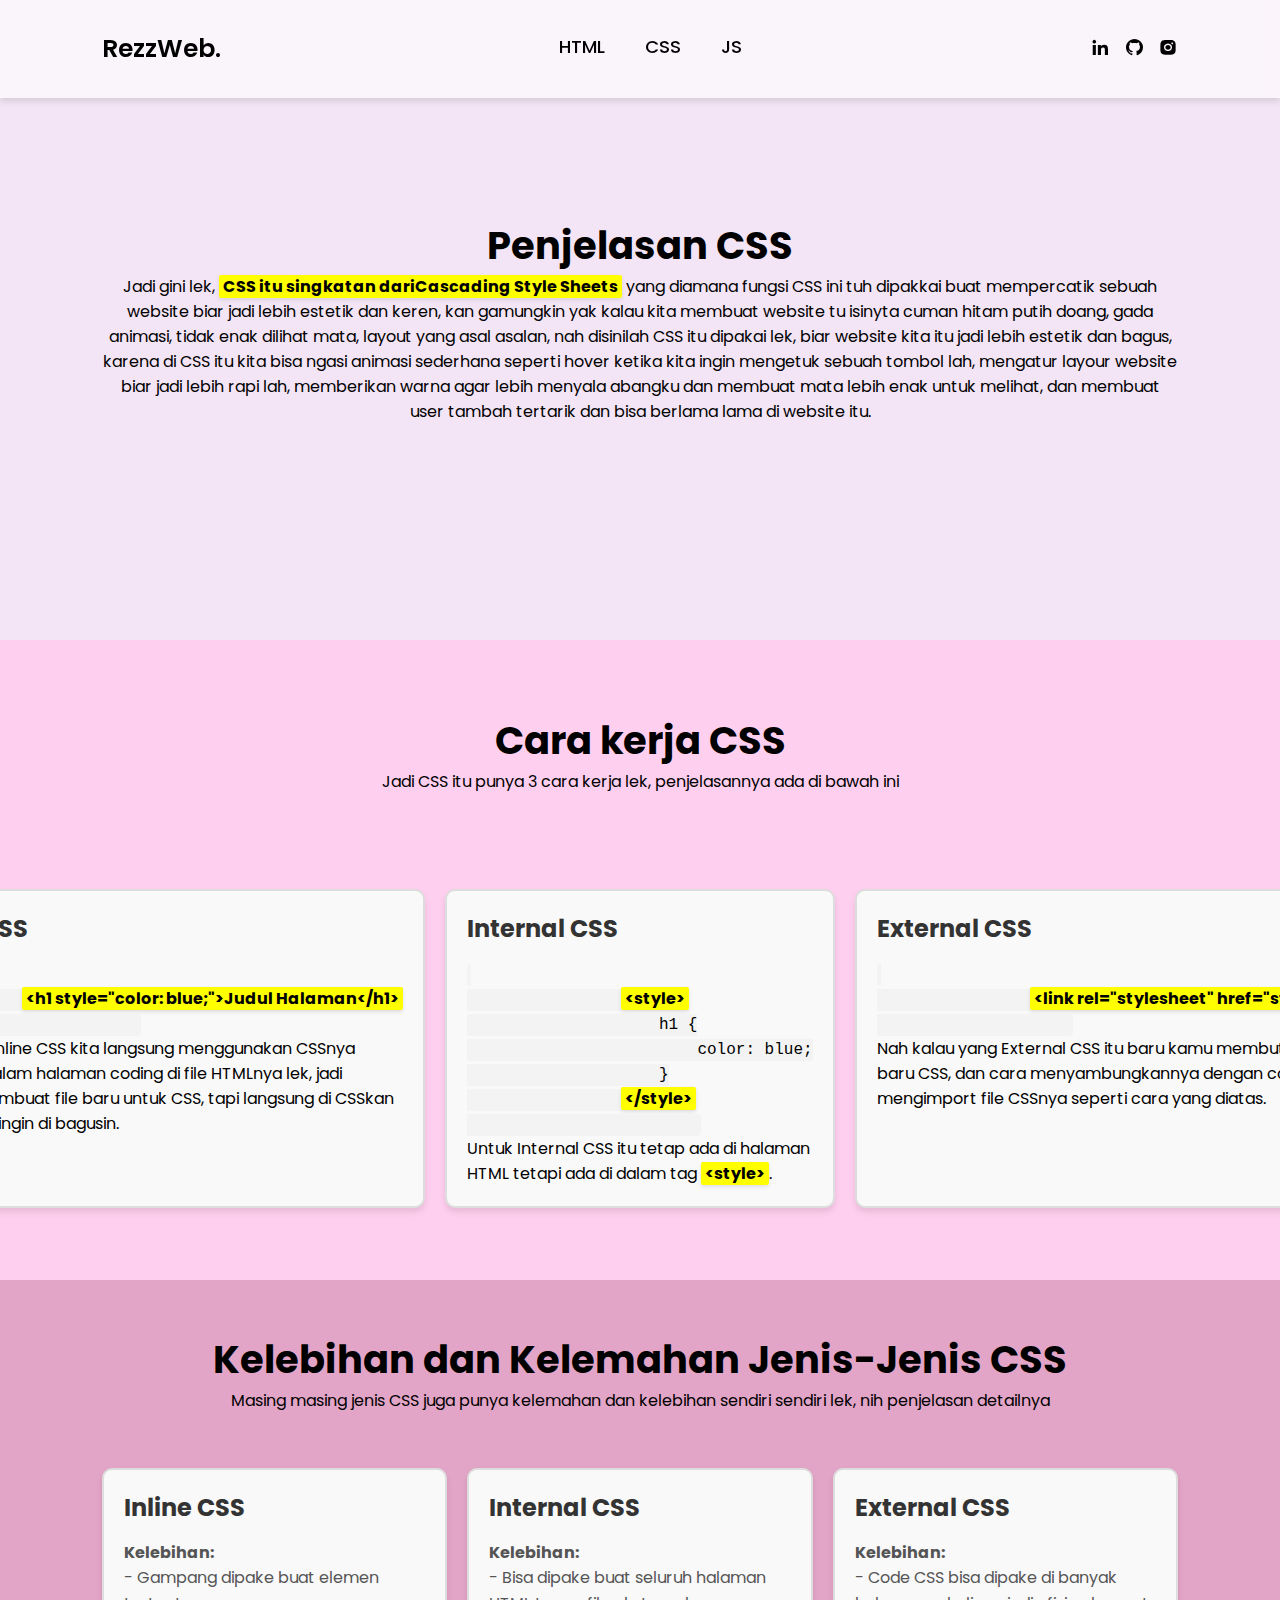
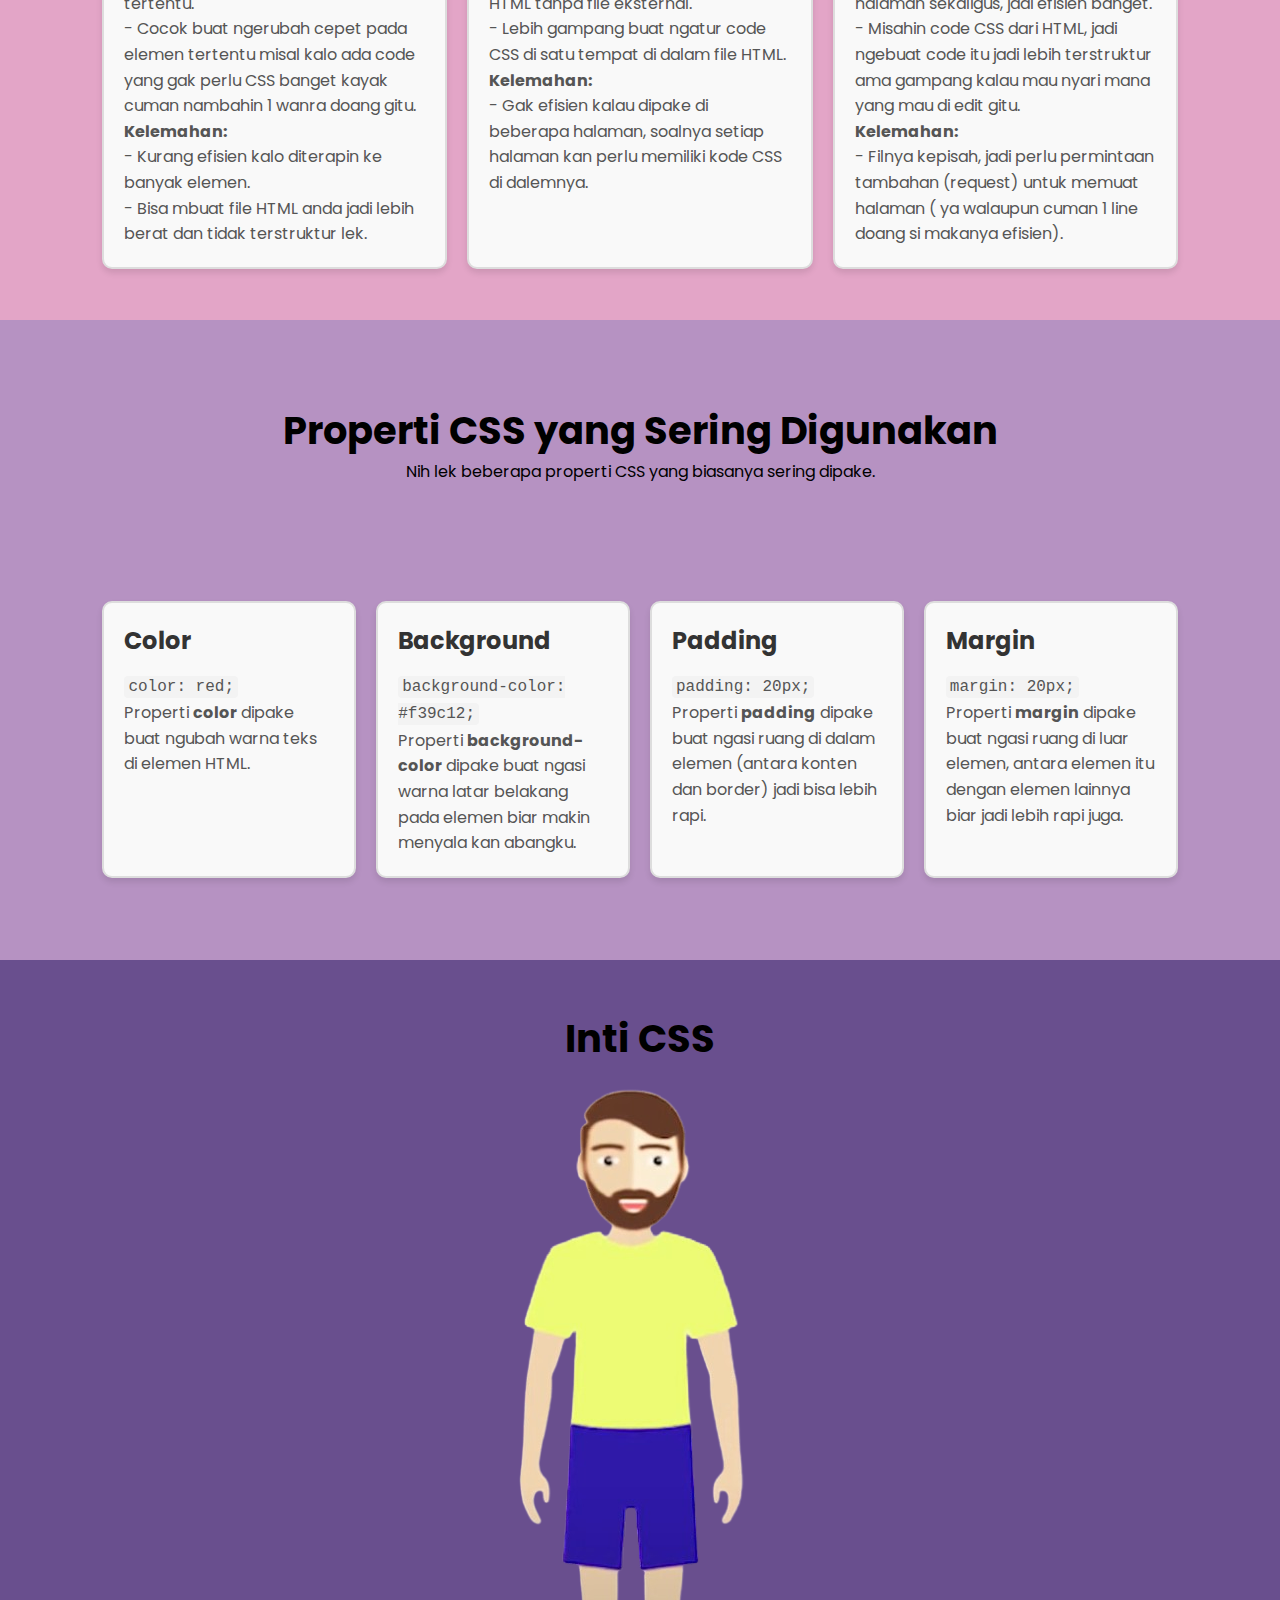
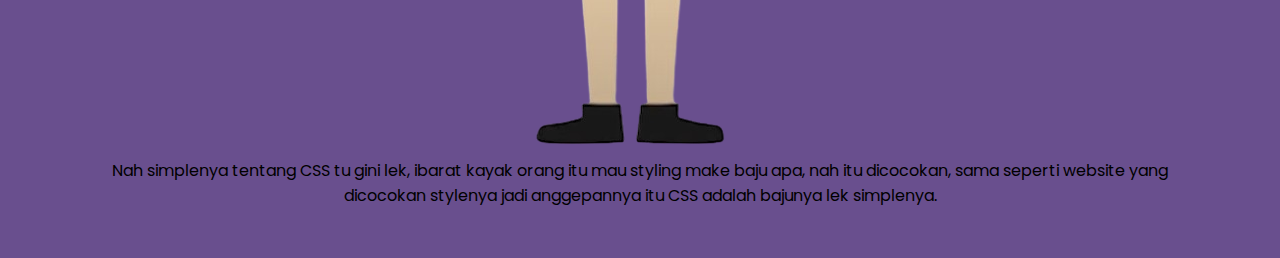
<file: penjelasanCSS.html>
<!DOCTYPE html>
<html lang="en">

    <head>
        <meta charset="UTF-8">
        <meta http-equiv="X-UA-Compatible" content="IE=edge">
        <meta name="viewport" content="width=device-width, initial-scale=1.0">
        <title>REZZWEB</title>
        <link href="https://fonts.googleapis.com/css2?family=Poppins:wght@500;600&display=swap" rel="stylesheet">
        <link rel="stylesheet" href="styleCSS.css">
        <link href='https://unpkg.com/boxicons@2.1.4/css/boxicons.min.css' rel='stylesheet'>
    </head>

    <body>
        <header class="header">
            <a href="index.html" class="logo">RezzWeb.</a>

            <nav class="navbar">
                <a href="penjelasanHTML.html" class="navHTML">HTML</a>
                <a href="penjelasanCSS.html" class="navCSS">CSS</a>
                <a href="penjelasanJS.html" class="navJS">JS</a>
            </nav>

            <div class="sosial-media">
                <a href="https://www.linkedin.com/in/namaku-reza-22a117229/"><i class="bx bxl-linkedin"></i></a>
                <a href="https://github.com/RezaIndraMaulana"><i class="bx bxl-github"></i></a>
                <a href="https://www.instagram.com/rezaindramaulana"><i class="bx bxl-instagram-alt"></i></a>
            </div>
        </header>

        <section class="css container">
            <div class="css-text">
                <h1>Penjelasan CSS</h1>
                <p>Jadi gini lek, <span class="highlight">CSS itu singkatan dariCascading Style Sheets</span>  
                    yang diamana fungsi CSS ini tuh dipakkai buat mempercatik sebuah website biar jadi lebih estetik dan keren, kan gamungkin yak kalau
                    kita membuat website tu isinyta cuman hitam putih doang, gada animasi, tidak enak dilihat mata, layout yang asal asalan,
                    nah disinilah CSS itu dipakai lek, biar website kita itu jadi lebih estetik dan bagus, karena di CSS itu kita bisa ngasi
                    animasi sederhana seperti hover ketika kita ingin mengetuk sebuah tombol lah, mengatur layour website biar jadi lebih
                    rapi lah, memberikan warna agar lebih menyala abangku dan membuat mata lebih enak untuk melihat, dan membuat user
                    tambah tertarik dan bisa berlama lama di website itu.
                </p>
            </div>
        </section>

        <section class="penggunaancss container">
            <div class="css-text">
                <h1>Cara kerja CSS</h1>
                <p>Jadi CSS itu punya 3 cara kerja lek, penjelasannya ada di bawah ini</p>
            </div>
            <div class="card-container">
                <div class="card">
                    <h2>Inline CSS</h2>
                    <p>
                        <pre><code>
            <span class="highlight">&lt;h1 style="color: blue;"&gt;Judul Halaman&lt;/h1&gt;</span>
                        </code></pre>
                    Jadi untuk Inline CSS kita langsung menggunakan CSSnya langsung dalam halaman coding di
                    file HTMLnya lek, jadi gaperlu membuat file baru untuk CSS, tapi langsung di CSSkan di
                    tag yang ingin di bagusin.
                    </p>
                </div>
                <div class="card">
                    <h2>Internal CSS</h2>
                    <p>
                        <pre><code>
                <span class="highlight">&lt;style&gt;</span>
                    h1 {
                        color: blue;
                    }
                <span class="highlight">&lt;/style&gt;</span>
                        </code></pre>
                    Untuk Internal CSS itu tetap ada di halaman HTML tetapi ada di dalam tag <span class="highlight">&lt;style&gt;</span>.
                    </p>
                </div>
                <div class="card">
                    <h2>External CSS</h2>
                    <p>
                    <pre><code>
                <span class="highlight">&lt;link rel="stylesheet" href="styles.css"&gt;</span>
                    </code></pre>
                    Nah kalau yang External CSS itu baru kamu membutuhkan file baru CSS, dan cara
                    menyambungkannya dengan cara mengimport file CSSnya seperti cara yang diatas.
                    </p>
                </div>
            </div>
        </section>

        <section class="kelebihan-kelemahan-css container">
            <div class="css-text">
                <h1>Kelebihan dan Kelemahan Jenis-Jenis CSS</h1>
                <p>Masing masing jenis CSS juga punya kelemahan dan kelebihan sendiri sendiri lek, nih penjelasan detailnya</p>
            </div>
            <div class="card-container">
                <div class="card">
                    <h2>Inline CSS</h2>
                    <p><strong>Kelebihan:</strong><br>
                        - Gampang dipake buat elemen tertentu.<br>
                        - Cocok buat ngerubah cepet pada elemen tertentu misal kalo ada code yang gak perlu
                        CSS banget kayak cuman nambahin 1 wanra doang gitu.<br>
                        <strong>Kelemahan:</strong><br>
                        - Kurang efisien kalo diterapin ke banyak elemen.<br>
                        - Bisa mbuat file HTML anda jadi lebih berat dan tidak terstruktur lek.
                    </p>
                </div>
                <div class="card">
                    <h2>Internal CSS</h2>
                    <p><strong>Kelebihan:</strong><br>
                        - Bisa dipake buat seluruh halaman HTML tanpa file eksternal.<br>
                        - Lebih gampang buat ngatur code CSS di satu tempat di dalam file HTML.<br>
                        <strong>Kelemahan:</strong><br>
                        - Gak efisien kalau dipake di beberapa halaman, soalnya setiap halaman kan perlu memiliki kode CSS di
                        dalemnya.
                    </p>
                </div>
                <div class="card">
                    <h2>External CSS</h2>
                    <p><strong>Kelebihan:</strong><br>
                        - Code CSS bisa dipake di banyak halaman sekaligus, jadi efisien banget.<br>
                        - Misahin code CSS dari HTML, jadi ngebuat code itu jadi lebih terstruktur ama gampang kalau mau nyari mana yang mau di edit gitu.<br>
                        <strong>Kelemahan:</strong><br>
                        - Filnya kepisah, jadi perlu permintaan tambahan (request) untuk memuat halaman ( ya walaupun cuman 1 line doang si makanya efisien).
                    </p>
                </div>
            </div>
        </section>

        <section class="properti-css container">
            <div class="css-text">
                <h1>Properti CSS yang Sering Digunakan</h1>
                <p>Nih lek beberapa properti CSS yang biasanya sering dipake.</p>
            </div>
            <div class="card-container">
                <div class="card">
                    <h2>Color</h2>
                    <p>
                        <code>color: red;</code><br>
                        Properti <strong>color</strong> dipake buat ngubah warna teks di elemen HTML.
                    </p>
                </div>
                <div class="card">
                    <h2>Background</h2>
                    <p>
                        <code>background-color: #f39c12;</code><br>
                        Properti <strong>background-color</strong> dipake buat ngasi warna latar belakang pada elemen biar makin menyala kan abangku.
                    </p>
                </div>
                <div class="card">
                    <h2>Padding</h2>
                    <p>
                        <code>padding: 20px;</code><br>
                        Properti <strong>padding</strong> dipake buat ngasi ruang di dalam elemen (antara konten dan
                        border) jadi bisa lebih rapi.
                    </p>
                </div>
                <div class="card">
                    <h2>Margin</h2>
                    <p>
                        <code>margin: 20px;</code><br>
                        Properti <strong>margin</strong> dipake buat ngasi ruang di luar elemen, antara elemen itu
                        dengan elemen lainnya biar jadi lebih rapi juga.
                    </p>
                </div>
            </div>
        </section>

        <section class="ibaratHTML container">
            <div class="css-text">
                <h1>Inti CSS</h1>
                <div class="html-img">
                    <img src="asset/Human.png" alt="HTML Image">
                </div>
                <p>Nah simplenya tentang CSS tu gini lek, ibarat kayak orang itu mau styling
                    make baju apa, nah itu dicocokan, sama seperti website yang dicocokan stylenya
                    jadi anggepannya itu CSS adalah bajunya lek simplenya.
                </p>
            </div>
        </section>
    </body>
</html>
</file>
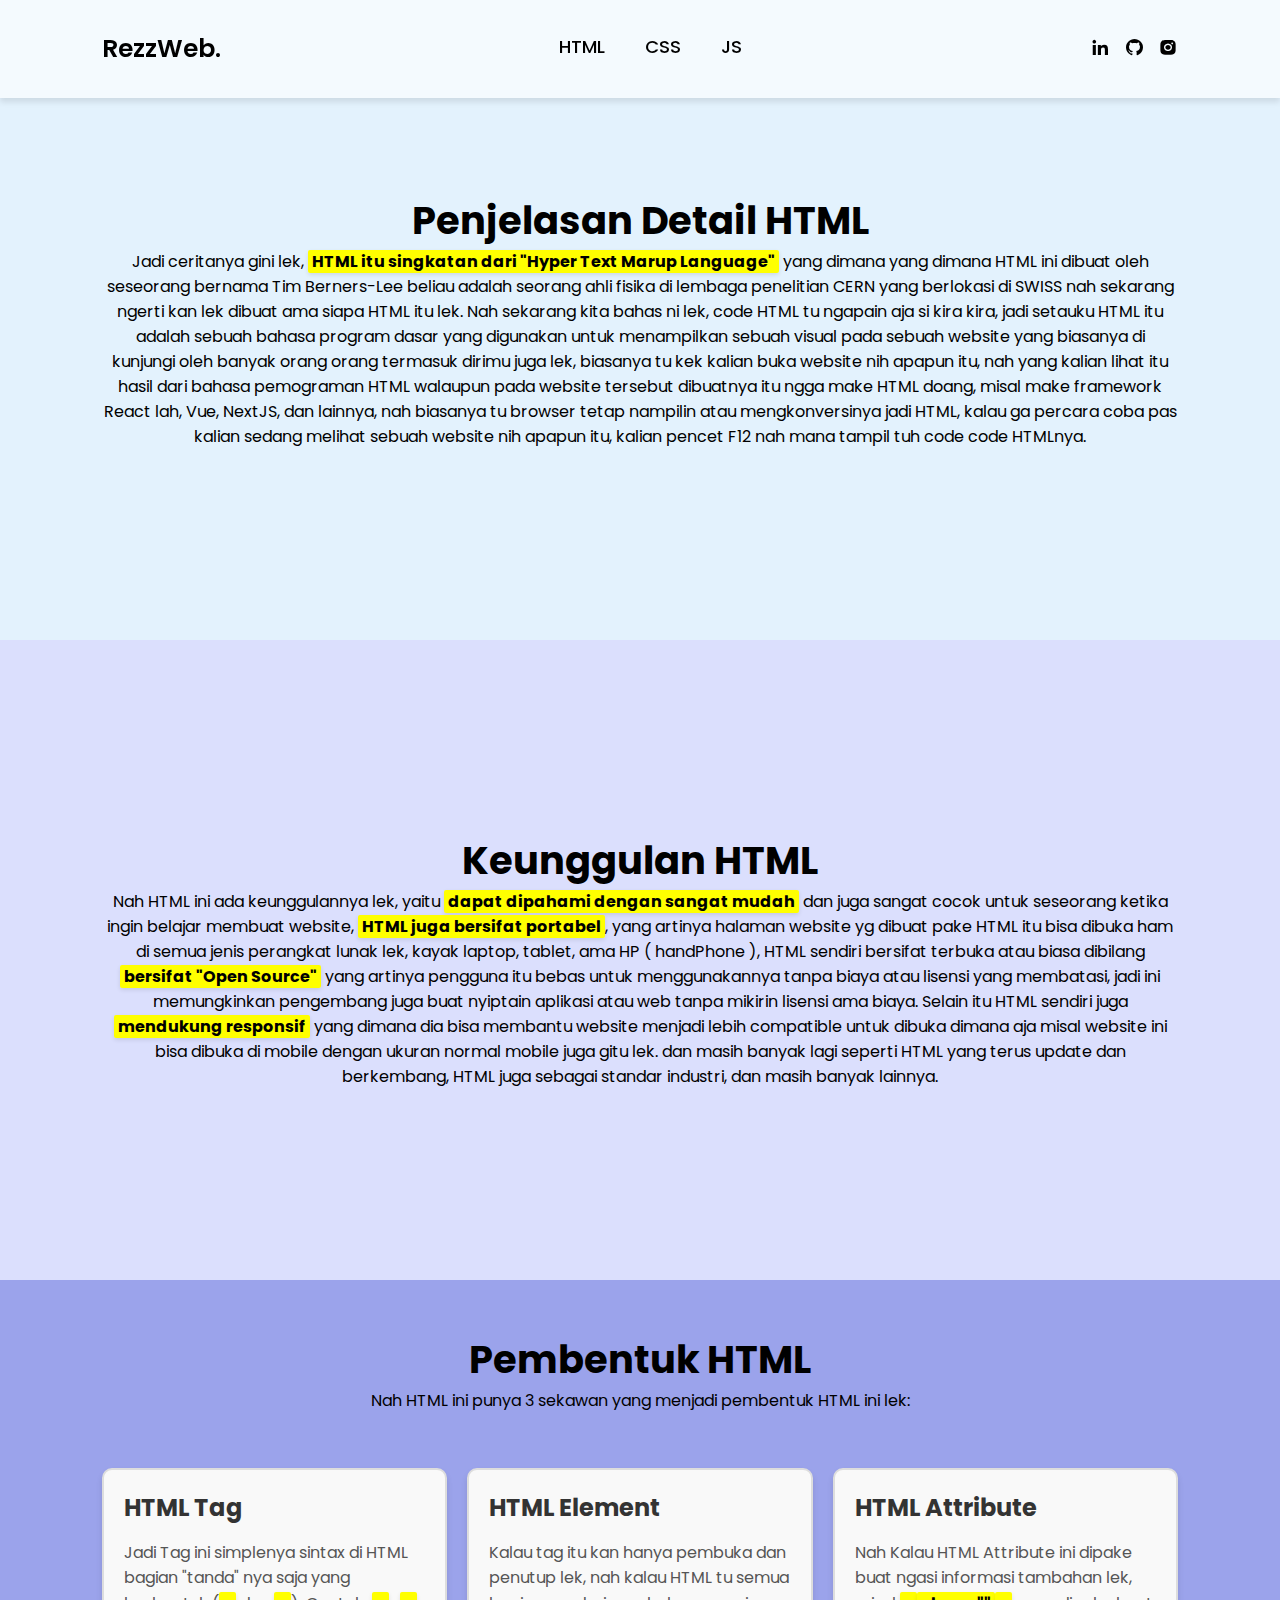
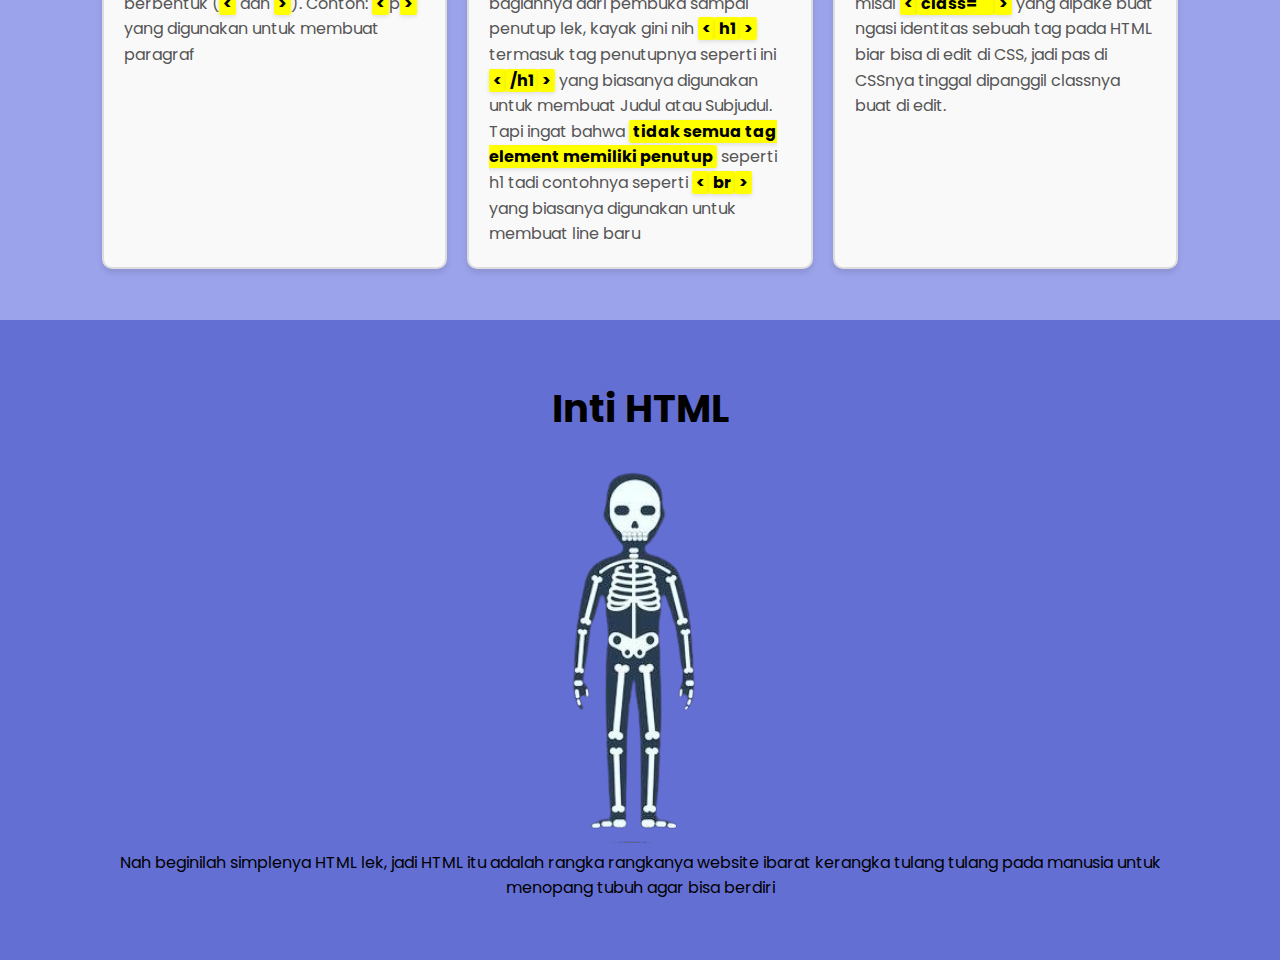
<file: penjelasanHTML.html>
<!DOCTYPE html>
<html lang="en">

<head>
    <meta charset="UTF-8">
    <meta http-equiv="X-UA-Compatible" content="IE=edge">
    <meta name="viewport" content="width=device-width, initial-scale=1.0">
    <title>REZZWEB</title>
    <link href="https://fonts.googleapis.com/css2?family=Poppins:wght@500;600&display=swap" rel="stylesheet">
    <link rel="stylesheet" href="styleHTML.css">
    <link href='https://unpkg.com/boxicons@2.1.4/css/boxicons.min.css' rel='stylesheet'>
</head>

<body>
    <header class="header">
        <a href="index.html" class="logo">RezzWeb.</a>
    
        <nav class="navbar">
            <a href="penjelasanHTML.html" class="navHTML">HTML</a>
            <a href="penjelasanCSS.html" class="navCSS">CSS</a>
            <a href="penjelasanJS.html" class="navJS">JS</a>
        </nav>
    
        <div class="sosial-media">
            <a href="https://www.linkedin.com/in/namaku-reza-22a117229/"><i class="bx bxl-linkedin"></i></a>
            <a href="https://github.com/RezaIndraMaulana"><i class="bx bxl-github"></i></a>
            <a href="https://www.instagram.com/rezaindramaulana"><i class="bx bxl-instagram-alt"></i></a>
        </div>
    </header>

        <section class="html container">
            <div class="html-text">
                <h1>Penjelasan Detail HTML</h1>
                <p>Jadi ceritanya gini lek, <span class="highlight">HTML itu singkatan dari "Hyper Text Marup Language"</span> yang dimana
                    yang dimana HTML ini dibuat oleh seseorang bernama Tim Berners-Lee beliau adalah seorang
                    ahli fisika di lembaga penelitian CERN yang berlokasi di SWISS nah sekarang ngerti kan lek
                    dibuat ama siapa HTML itu lek. Nah sekarang kita bahas ni lek, code HTML tu ngapain aja si
                    kira kira, jadi setauku HTML itu adalah sebuah bahasa program dasar yang digunakan untuk 
                    menampilkan sebuah visual pada sebuah website yang biasanya di kunjungi oleh banyak orang orang 
                    termasuk dirimu juga lek, biasanya tu kek kalian buka website nih apapun itu, nah yang kalian 
                    lihat itu hasil dari bahasa pemograman HTML walaupun pada website tersebut dibuatnya itu ngga
                    make HTML doang, misal make framework React lah, Vue, NextJS, dan lainnya, nah biasanya tu browser
                    tetap nampilin atau mengkonversinya jadi HTML, kalau ga percara coba pas kalian sedang melihat 
                    sebuah website nih apapun itu, kalian pencet F12 nah mana tampil tuh code code HTMLnya.
                </p>
            </div>
        </section>

        <section class="detailHTML container">
            <div class="html-text">
                <h1>Keunggulan HTML</h1>
                <p>Nah HTML ini ada keunggulannya lek, yaitu <span class="highlight">dapat dipahami dengan sangat mudah</span> dan juga sangat cocok
                    untuk seseorang ketika ingin belajar membuat website, <span class="highlight">HTML juga bersifat portabel</span>, yang artinya
                    halaman website yg dibuat pake HTML itu bisa dibuka ham di semua jenis perangkat lunak lek, kayak
                    laptop, tablet, ama HP ( handPhone ), HTML sendiri bersifat terbuka atau biasa dibilang <span class="highlight">bersifat "Open Source"</span>
                    yang artinya pengguna itu bebas untuk menggunakannya tanpa biaya atau lisensi yang membatasi, jadi ini memungkinkan
                    pengembang juga buat nyiptain aplikasi atau web tanpa mikirin lisensi ama biaya. Selain itu HTML sendiri juga <span class="highlight">mendukung responsif</span>
                    yang dimana dia bisa membantu website menjadi lebih compatible untuk dibuka dimana aja misal website ini bisa dibuka di mobile dengan
                    ukuran normal mobile juga gitu lek. dan masih banyak lagi seperti HTML yang terus update dan berkembang, HTML juga sebagai standar industri, dan masih banyak lainnya.
                </p>
            </div>
        </section>

        <section class="pembentukHTML container">
            <div class="html-text">
                <h1>Pembentuk HTML</h1>
                <p>Nah HTML ini punya 3 sekawan yang menjadi pembentuk HTML ini lek:</p>
            </div>
            <div class="card-container">
                <div class="card">
                    <h2>HTML Tag</h2>
                    <p>
                        Jadi Tag ini simplenya sintax di HTML bagian "tanda" nya saja yang berbentuk
                        (<span class="highlight"><</span> dan <span class="highlight">></span>). Contoh: 
                        <span class="highlight"><</span>p<span class="highlight">></span> yang digunakan untuk membuat paragraf
                    </p>
                </div>
                <div class="card">
                    <h2>HTML Element</h2>
                    <p>
                        Kalau tag itu kan hanya pembuka dan penutup lek, nah kalau HTML tu semua bagiannya dari pembuka 
                        sampai penutup lek, kayak gini nih <span class="highlight"><</span><span class="highlight">h1</span><span class="highlight">></span>
                        termasuk tag penutupnya seperti ini <span class="highlight"><</span><span class="highlight">/h1</span><span class="highlight">></span>
                        yang biasanya digunakan untuk membuat Judul atau Subjudul. Tapi ingat bahwa 
                        <span class="highlight">tidak semua tag element memiliki penutup</span> seperti h1 tadi contohnya seperti 
                        <span class="highlight"><</span><span class="highlight">br</span><span class="highlight">></span>
                        yang biasanya digunakan untuk membuat line baru
                    </p>
                </div>
                <div class="card">
                    <h2>HTML Attribute</h2>
                    <p>
                        Nah Kalau HTML Attribute ini dipake buat ngasi informasi tambahan lek, misal
                        <span class="highlight"><</span><span class="highlight">class=""</span><span class="highlight">></span> yang dipake
                        buat ngasi identitas sebuah tag pada HTML biar bisa di edit di CSS, jadi pas di CSSnya
                        tinggal dipanggil classnya buat di edit.
                    </p>
                </div>
            </div>
        </section>

        <section class="ibaratHTML container">
            <div class="html-text">
                <h1>Inti HTML</h1>
                <div class="html-img">
                    <img src="asset/Skeleton.png" alt="HTML Image">
                </div>
                <p>Nah beginilah simplenya HTML lek, jadi HTML itu adalah rangka rangkanya website ibarat 
                    kerangka tulang tulang pada manusia untuk menopang tubuh agar bisa berdiri 
                </p>
            </div>
        </section>
</body>

</html>
</file>
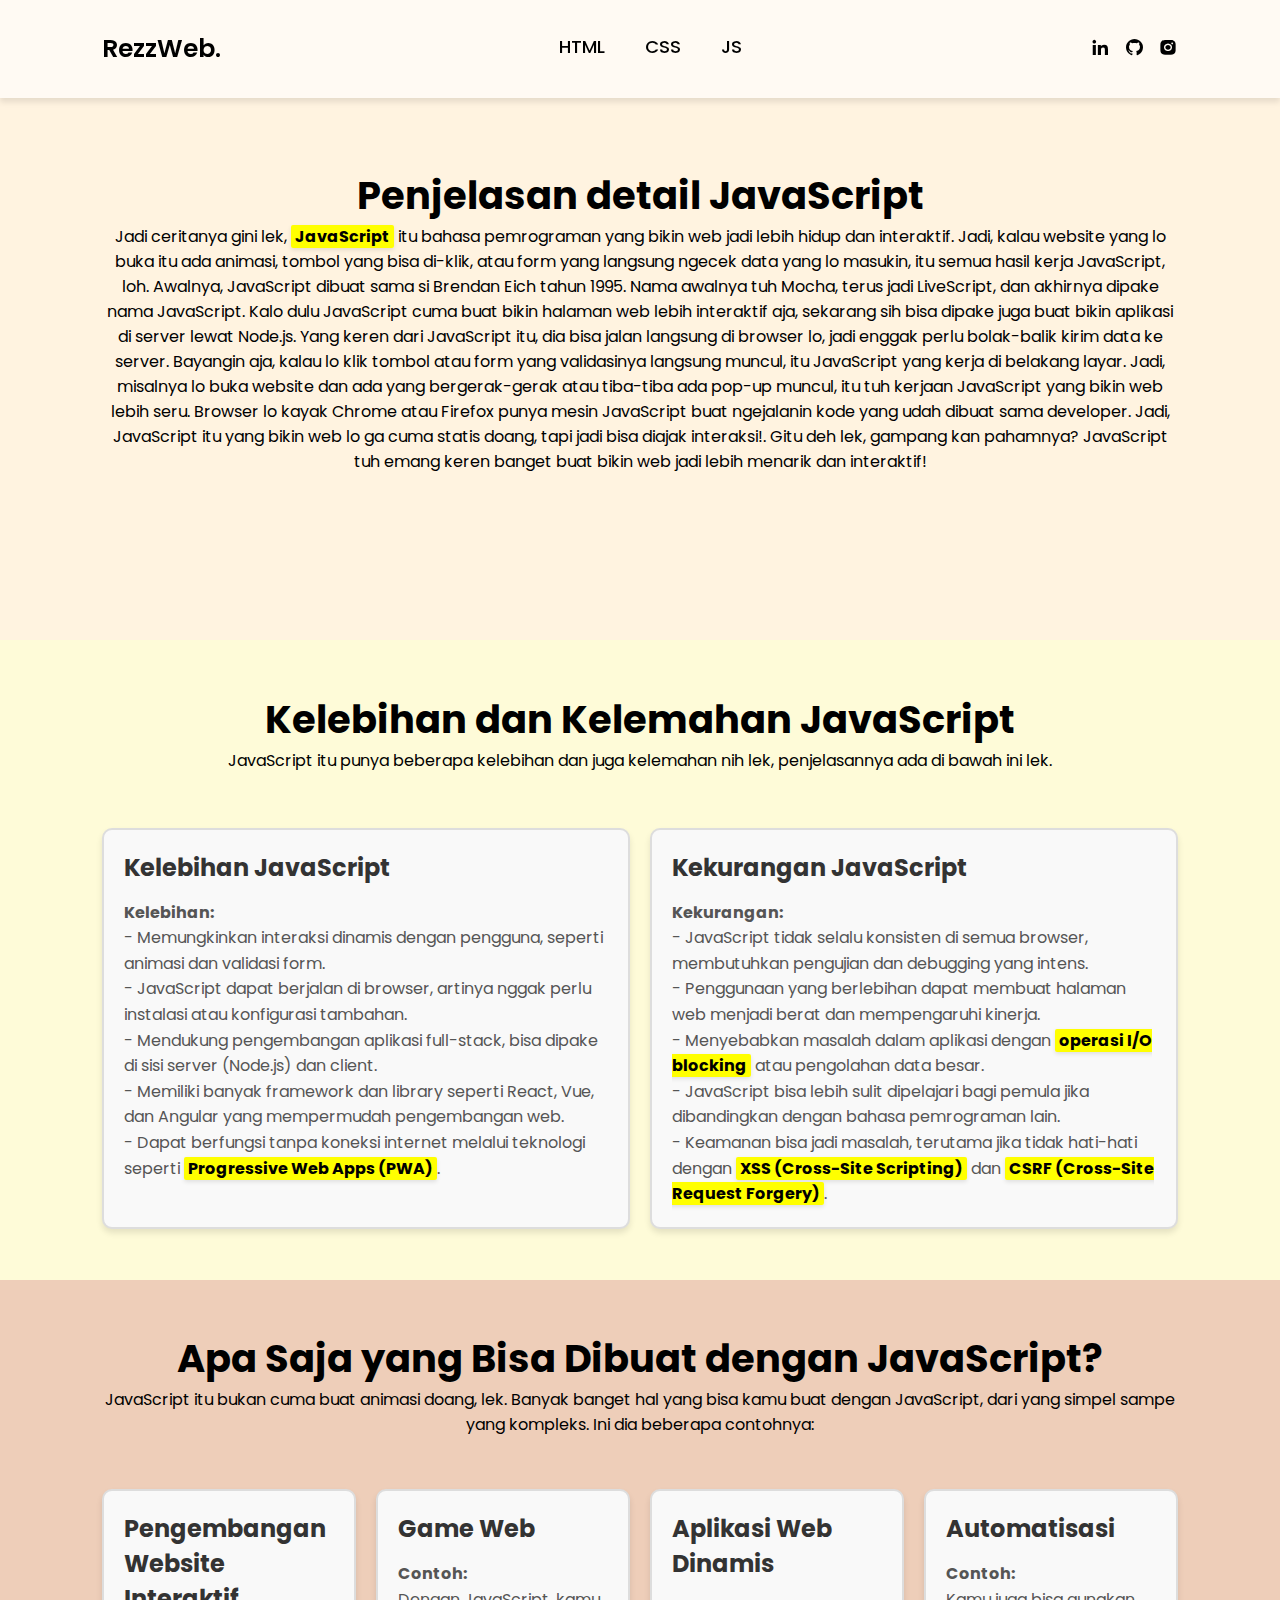
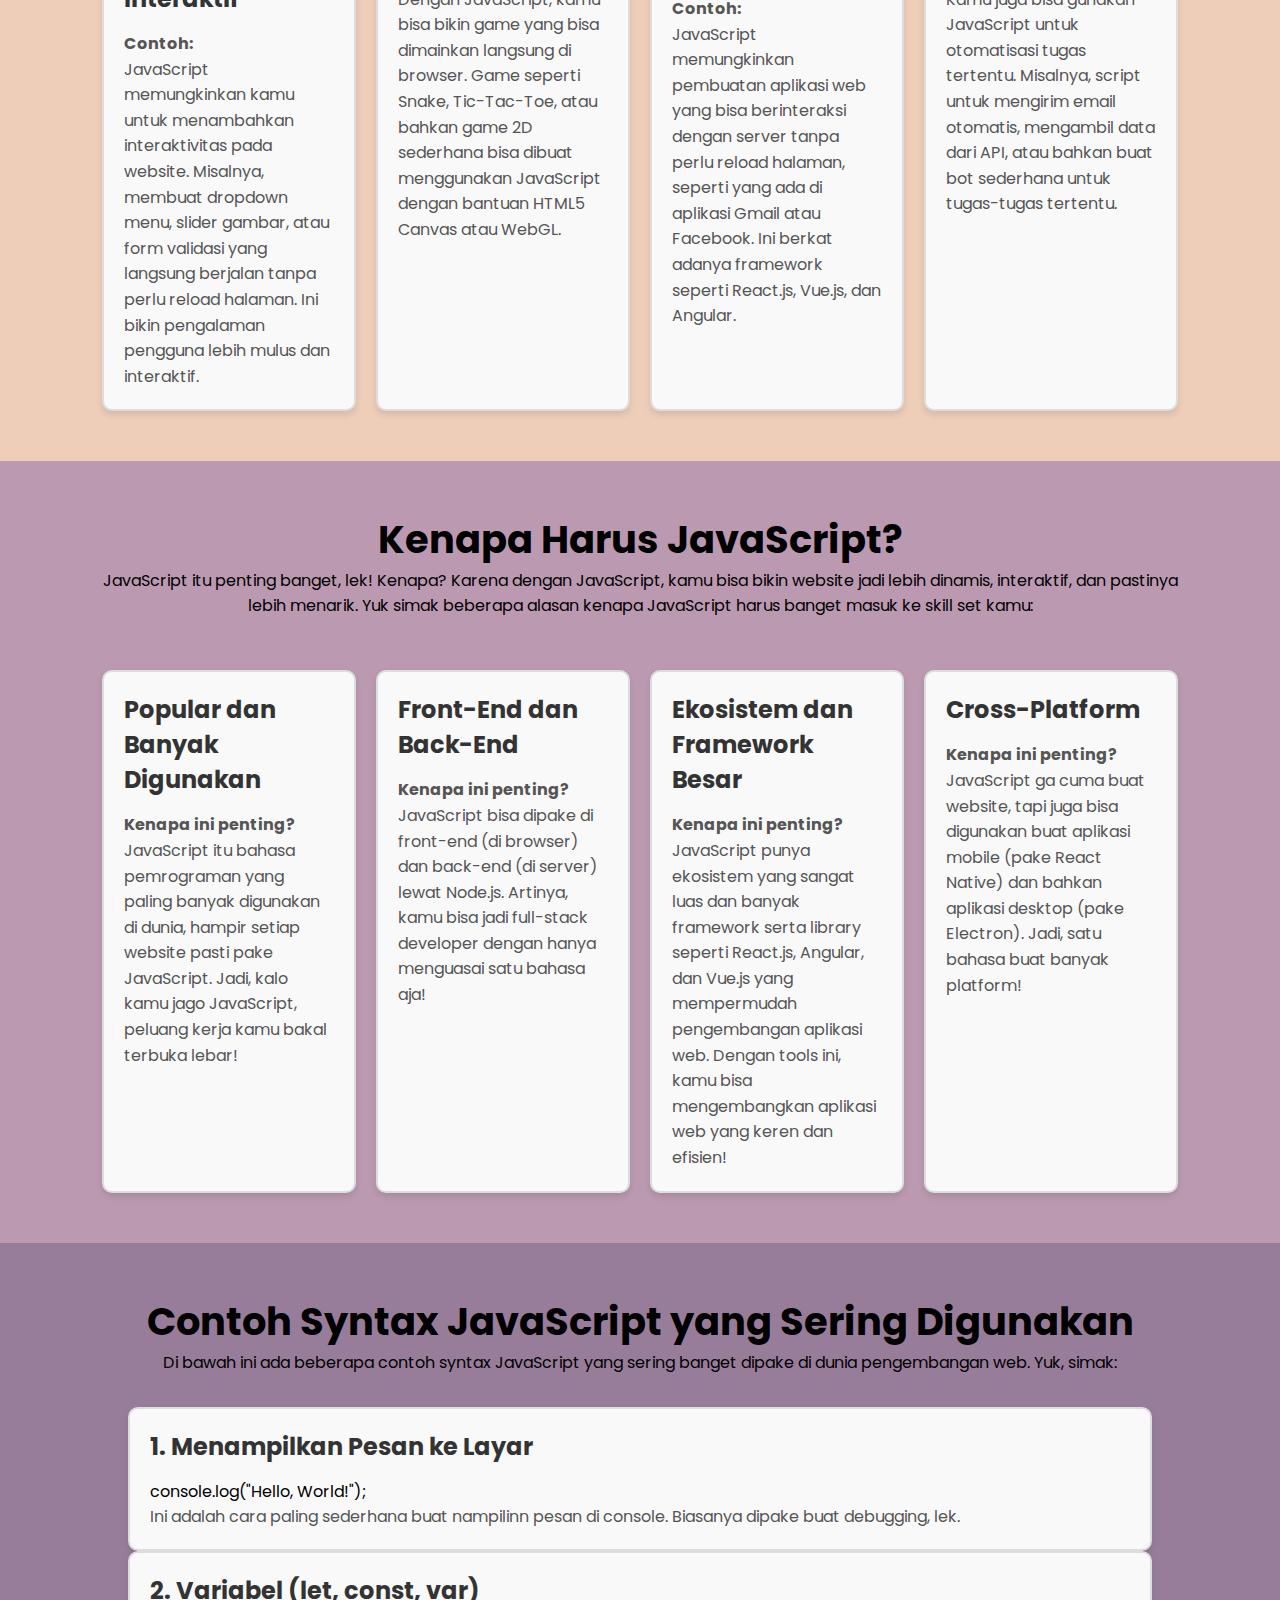
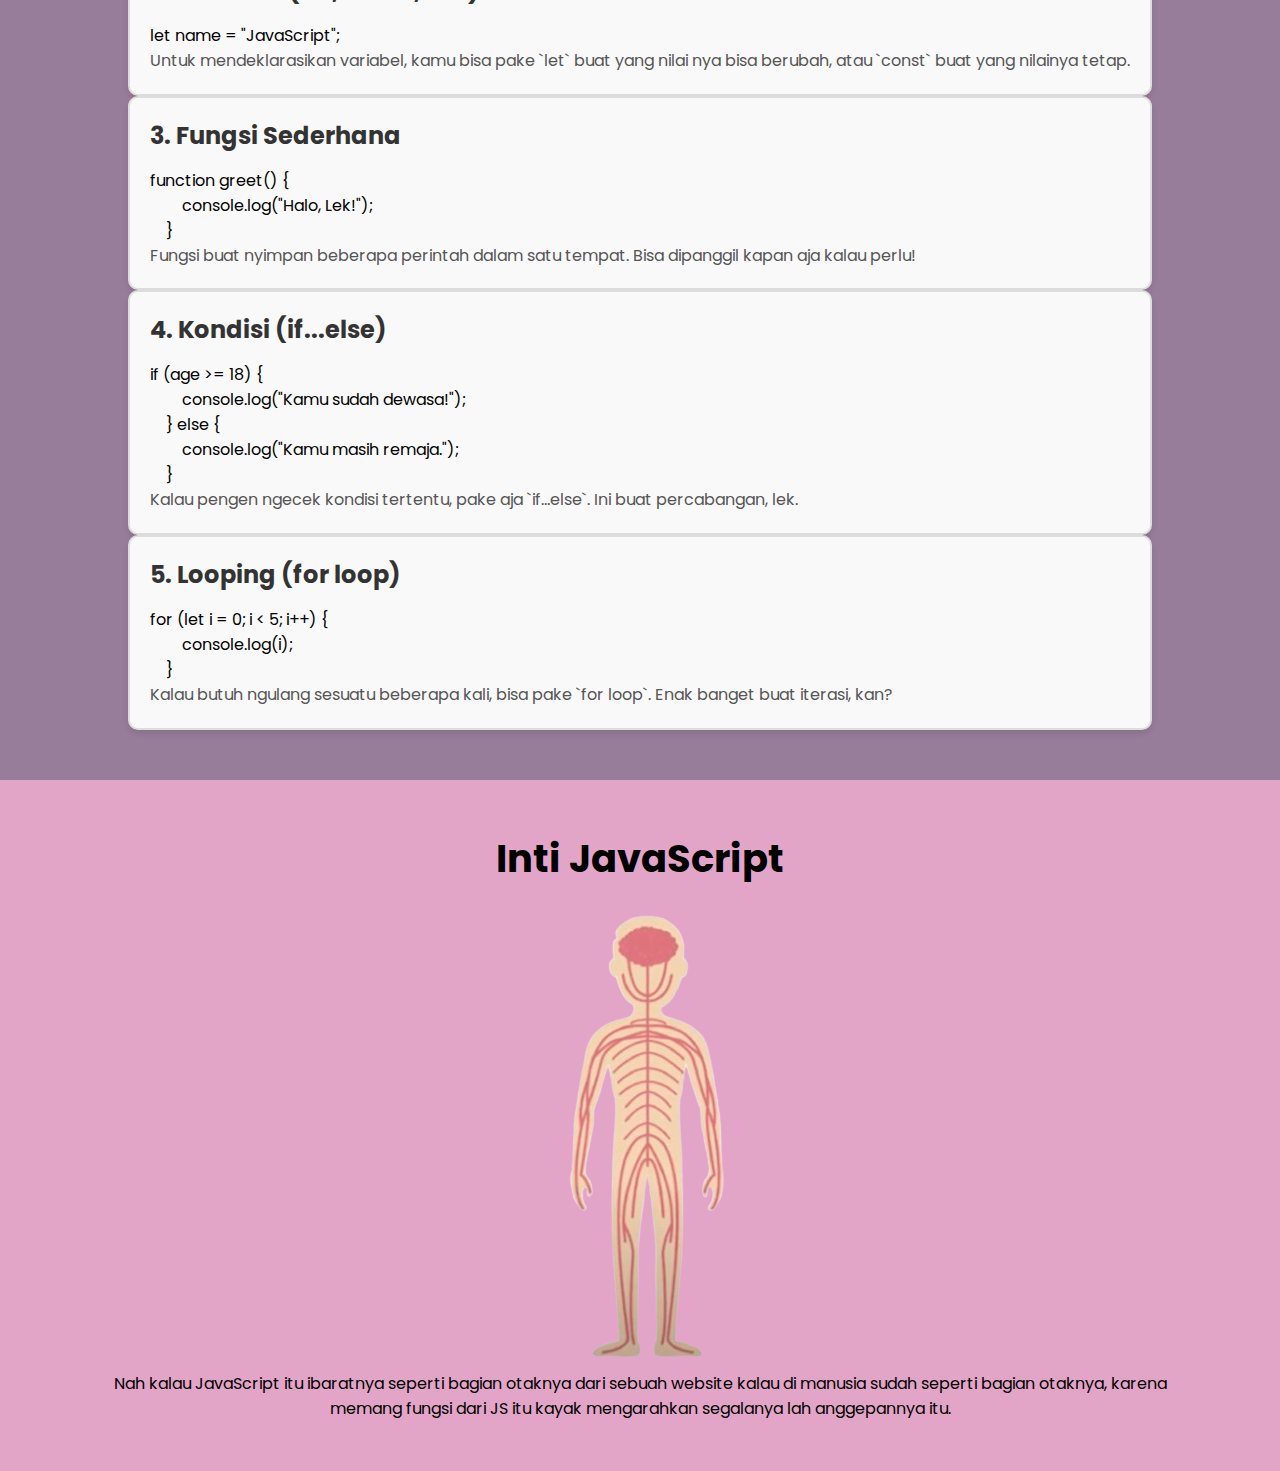
<file: penjelasanJS.html>
<!DOCTYPE html>
<html lang="en">

<head>
    <meta charset="UTF-8">
    <meta http-equiv="X-UA-Compatible" content="IE=edge">
    <meta name="viewport" content="width=device-width, initial-scale=1.0">
    <title>REZZWEB</title>
    <link href="https://fonts.googleapis.com/css2?family=Poppins:wght@500;600&display=swap" rel="stylesheet">
    <link rel="stylesheet" href="styleJS.css">
    <link href='https://unpkg.com/boxicons@2.1.4/css/boxicons.min.css' rel='stylesheet'>
</head>

<body>
    <header class="header">
        <a href="index.html" class="logo">RezzWeb.</a>

        <nav class="navbar">
            <a href="penjelasanHTML.html" class="navHTML">HTML</a>
            <a href="penjelasanCSS.html" class="navCSS">CSS</a>
            <a href="penjelasanJS.html" class="navJS">JS</a>
        </nav>

        <div class="sosial-media">
        <a href="https://www.linkedin.com/in/namaku-reza-22a117229/"><i class="bx bxl-linkedin"></i></a>
            <a href="https://github.com/RezaIndraMaulana"><i class="bx bxl-github"></i></a>
            <a href="https://www.instagram.com/rezaindramaulana"><i class="bx bxl-instagram-alt"></i></a>
        </div>
    </header>

    <section class="javascript container">
        <div class="javascript-text">
            <h1>Penjelasan detail JavaScript</h1>
            <p>Jadi ceritanya gini lek, <span class="highlight">JavaScript</span> itu bahasa pemrograman yang bikin web jadi lebih
                hidup dan interaktif. Jadi, kalau website yang lo buka itu ada animasi, tombol yang bisa di-klik, atau form yang
                langsung ngecek data yang lo masukin, itu semua hasil kerja JavaScript, loh.
                Awalnya, JavaScript dibuat sama si Brendan Eich tahun 1995. Nama awalnya tuh Mocha, terus jadi LiveScript, dan
                akhirnya dipake nama JavaScript. Kalo dulu JavaScript cuma buat bikin halaman web lebih interaktif aja, sekarang sih
                bisa dipake juga buat bikin aplikasi di server lewat Node.js.
                Yang keren dari JavaScript itu, dia bisa jalan langsung di browser lo, jadi enggak perlu bolak-balik kirim data ke
                server. Bayangin aja, kalau lo klik tombol atau form yang validasinya langsung muncul, itu JavaScript yang kerja di
                belakang layar.
                Jadi, misalnya lo buka website dan ada yang bergerak-gerak atau tiba-tiba ada pop-up muncul, itu tuh kerjaan
                JavaScript yang bikin web lebih seru. Browser lo kayak Chrome atau Firefox punya mesin JavaScript buat ngejalanin
                kode yang udah dibuat sama developer. Jadi, JavaScript itu yang bikin web lo ga cuma statis doang, tapi jadi bisa
                diajak interaksi!.
                Gitu deh lek, gampang kan pahamnya? JavaScript tuh emang keren banget buat bikin web jadi lebih menarik dan
                interaktif!
            </p>
        </div>
    </section>

    <section class="kelebihan-kelemahan-JS container">
        <div class="javascript-text">
            <h1>Kelebihan dan Kelemahan JavaScript</h1>
            <p>JavaScript itu punya beberapa kelebihan dan juga kelemahan nih lek, penjelasannya ada di bawah ini lek.</p>
        </div>
        <div class="card-container">
            <div class="card">
                <h2>Kelebihan JavaScript</h2>
                <p><strong>Kelebihan:</strong><br>
                    - Memungkinkan interaksi dinamis dengan pengguna, seperti animasi dan validasi form.<br>
                    - JavaScript dapat berjalan di browser, artinya nggak perlu instalasi atau konfigurasi tambahan.<br>
                    - Mendukung pengembangan aplikasi full-stack, bisa dipake di sisi server (Node.js) dan client.<br>
                    - Memiliki banyak framework dan library seperti React, Vue, dan Angular yang mempermudah pengembangan
                    web.<br>
                    - Dapat berfungsi tanpa koneksi internet melalui teknologi seperti <span class="highlight">Progressive
                        Web Apps (PWA)</span>.<br>
                </p>
            </div>
            <div class="card">
                <h2>Kekurangan JavaScript</h2>
                <p><strong>Kekurangan:</strong><br>
                    - JavaScript tidak selalu konsisten di semua browser, membutuhkan pengujian dan debugging yang
                    intens.<br>
                    - Penggunaan yang berlebihan dapat membuat halaman web menjadi berat dan mempengaruhi kinerja.<br>
                    - Menyebabkan masalah dalam aplikasi dengan <span class="highlight">operasi I/O blocking</span> atau
                    pengolahan data besar.<br>
                    - JavaScript bisa lebih sulit dipelajari bagi pemula jika dibandingkan dengan bahasa pemrograman
                    lain.<br>
                    - Keamanan bisa jadi masalah, terutama jika tidak hati-hati dengan <span class="highlight">XSS
                        (Cross-Site Scripting)</span> dan <span class="highlight">CSRF (Cross-Site Request
                        Forgery)</span>.<br>
                </p>
            </div>
        </div>
    </section>

    <section class="buatApaJS container">
        <div class="javascript-text">
            <h1>Apa Saja yang Bisa Dibuat dengan JavaScript?</h1>
            <p>JavaScript itu bukan cuma buat animasi doang, lek. Banyak banget hal yang bisa kamu buat dengan JavaScript,
                dari yang simpel sampe yang kompleks. Ini dia beberapa contohnya:</p>
        </div>
        <div class="card-container">
            <div class="card">
                <h2>Pengembangan Website Interaktif</h2>
                <p><strong>Contoh:</strong><br>
                    JavaScript memungkinkan kamu untuk menambahkan interaktivitas pada website. Misalnya, membuat dropdown
                    menu, slider gambar, atau form validasi yang langsung berjalan tanpa perlu reload halaman. Ini bikin
                    pengalaman pengguna lebih mulus dan interaktif.</p>
            </div>
            <div class="card">
                <h2>Game Web</h2>
                <p><strong>Contoh:</strong><br>
                    Dengan JavaScript, kamu bisa bikin game yang bisa dimainkan langsung di browser. Game seperti Snake,
                    Tic-Tac-Toe, atau bahkan game 2D sederhana bisa dibuat menggunakan JavaScript dengan bantuan HTML5
                    Canvas atau WebGL.</p>
            </div>
            <div class="card">
                <h2>Aplikasi Web Dinamis</h2>
                <p><strong>Contoh:</strong><br>
                    JavaScript memungkinkan pembuatan aplikasi web yang bisa berinteraksi dengan server tanpa perlu reload
                    halaman, seperti yang ada di aplikasi Gmail atau Facebook. Ini berkat adanya framework seperti React.js,
                    Vue.js, dan Angular.</p>
            </div>
            <div class="card">
                <h2>Automatisasi</h2>
                <p><strong>Contoh:</strong><br>
                    Kamu juga bisa gunakan JavaScript untuk otomatisasi tugas tertentu. Misalnya, script untuk mengirim
                    email otomatis, mengambil data dari API, atau bahkan buat bot sederhana untuk tugas-tugas tertentu.</p>
            </div>
        </div>
    </section>

    <section class="kenapaJS container">
        <div class="javascript-text">
            <h1>Kenapa Harus JavaScript?</h1>
            <p>JavaScript itu penting banget, lek! Kenapa? Karena dengan JavaScript, kamu bisa bikin website jadi lebih
                dinamis, interaktif, dan pastinya lebih menarik. Yuk simak beberapa alasan kenapa JavaScript harus banget
                masuk ke skill set kamu:</p>
        </div>
        <div class="card-container">
            <div class="card">
                <h2>Popular dan Banyak Digunakan</h2>
                <p><strong>Kenapa ini penting?</strong><br>
                    JavaScript itu bahasa pemrograman yang paling banyak digunakan di dunia, hampir setiap website pasti
                    pake JavaScript. Jadi, kalo kamu jago JavaScript, peluang kerja kamu bakal terbuka lebar!</p>
            </div>
            <div class="card">
                <h2>Front-End dan Back-End</h2>
                <p><strong>Kenapa ini penting?</strong><br>
                    JavaScript bisa dipake di front-end (di browser) dan back-end (di server) lewat Node.js. Artinya, kamu
                    bisa jadi full-stack developer dengan hanya menguasai satu bahasa aja!</p>
            </div>
            <div class="card">
                <h2>Ekosistem dan Framework Besar</h2>
                <p><strong>Kenapa ini penting?</strong><br>
                    JavaScript punya ekosistem yang sangat luas dan banyak framework serta library seperti React.js,
                    Angular, dan Vue.js yang mempermudah pengembangan aplikasi web. Dengan tools ini, kamu bisa
                    mengembangkan aplikasi web yang keren dan efisien!</p>
            </div>
            <div class="card">
                <h2>Cross-Platform</h2>
                <p><strong>Kenapa ini penting?</strong><br>
                    JavaScript ga cuma buat website, tapi juga bisa digunakan buat aplikasi mobile (pake React Native) dan
                    bahkan aplikasi desktop (pake Electron). Jadi, satu bahasa buat banyak platform!</p>
            </div>
        </div>
    </section>

    <section class="contohSyntax container">
        <div class="javascript-text">
            <h1>Contoh Syntax JavaScript yang Sering Digunakan</h1>
            <p>Di bawah ini ada beberapa contoh syntax JavaScript yang sering banget dipake di dunia pengembangan web. Yuk,
                simak:</p>
        </div>
        <div class="syntax-container">
            <div class="card">
                <h2>1. Menampilkan Pesan ke Layar</h2>
                <pre><code>console.log("Hello, World!");</code></pre>
                <p>Ini adalah cara paling sederhana buat nampilinn pesan di console. Biasanya dipake buat debugging, lek.
                </p>
            </div>
            <div class="card">
                <h2>2. Variabel (let, const, var)</h2>
                <pre><code>let name = "JavaScript";</code></pre>
                <p>Untuk mendeklarasikan variabel, kamu bisa pake `let` buat yang nilai nya bisa berubah, atau `const` buat
                    yang nilainya tetap.</p>
            </div>
            <div class="card">
                <h2>3. Fungsi Sederhana</h2>
                <pre><code>function greet() {
        console.log("Halo, Lek!");
    }</code></pre>
                <p>Fungsi buat nyimpan beberapa perintah dalam satu tempat. Bisa dipanggil kapan aja kalau perlu!</p>
            </div>
            <div class="card">
                <h2>4. Kondisi (if...else)</h2>
                <pre><code>if (age >= 18) {
        console.log("Kamu sudah dewasa!");
    } else {
        console.log("Kamu masih remaja.");
    }</code></pre>
                <p>Kalau pengen ngecek kondisi tertentu, pake aja `if...else`. Ini buat percabangan, lek.</p>
            </div>
            <div class="card">
                <h2>5. Looping (for loop)</h2>
                <pre><code>for (let i = 0; i < 5; i++) {
        console.log(i);
    }</code></pre>
                <p>Kalau butuh ngulang sesuatu beberapa kali, bisa pake `for loop`. Enak banget buat iterasi, kan?</p>
            </div>
        </div>
    </section>

    <section class="ibaratJS container">
        <div class="javascript-text">
            <h1>Inti JavaScript</h1>
            <div class="html-img">
                <img src="asset/Brain.png" alt="HTML Image">
            </div>
            <p>Nah kalau JavaScript itu ibaratnya seperti bagian otaknya dari sebuah website
                kalau di manusia sudah seperti bagian otaknya, karena memang fungsi dari JS itu
                kayak mengarahkan segalanya lah anggepannya itu.
            </p>
        </div>
    </section>

</body>

</html>
</file>
<file: styleCSS.css>
@import url('https://fonts.googleapis.com/css?family=Poppins:wght@300;400;500;600;700;800;900&display=swap');

:root {
    --main-color: #f39c12;
    --bg-color: #ffffff;
    --text-color: #333333;
}

* {
    margin: 0;
    padding: 0;
    box-sizing: border-box;
    font-family: 'Poppins', 'sans-serif';
}

body {
    background: white;
}

.header {
    position: fixed;
    top: 0;
    left: 0;
    width: 100%;
    padding: 30px 8%;
    background: rgba(255, 255, 255, 0.6);
    backdrop-filter: blur(10px);
    display: flex;
    justify-content: space-between;
    align-items: center;
    z-index: 100;
    box-shadow: 0 4px 6px rgba(0, 0, 0, 0.1);
}

.logo {
    font-size: 25px;
    color: black;
    text-decoration: none;
    font-weight: 600;
}

.navbar {
    display: flex;
    justify-content: center;
    align-items: center;
}

.navbar a {
    font-size: 18px;
    color: black;
    text-decoration: none;
    font-weight: 500;
    margin: 0 20px;
    position: relative;
    padding-bottom: 6px;
    transition: color 0.3s ease;
}

.navHTML:hover {
    color: #4C6EF5
}

.navHTML::after {
    content: '';
    position: absolute;
    width: 0%;
    height: 2px;
    background-color: #F06292;
    left: 0;
    bottom: 0;
    transition: width 0.3s ease;
}

.navCSS:hover {
    color: #F06292
}

.navCSS::after {
    content: '';
    position: absolute;
    width: 0%;
    height: 2px;
    background-color: #4C6EF5;
    left: 0;
    bottom: 0;
    transition: width 0.3s ease;
}

.navJS:hover {
    color: #FFEB3B
}

.navJS::after {
    content: '';
    position: absolute;
    width: 0%;
    height: 2px;
    background-color: #4C6EF5;
    left: 0;
    bottom: 0;
    transition: width 0.3s ease;
}

.navbar a:hover::after {
    width: 100%;
}

.sosial-media a {
    color: black;
    font-size: 20px;
    margin-left: 10px;
    transition: color 0.3s ease;
}

.sosial-media a:hover {
    color: #f39c12;
}

.css {
    min-height: 640px;
    display: flex;
    flex-wrap: wrap;
    justify-content: center;
    align-items: center;
    gap: 2rem;
    padding: 50px 8%;
    background-color: #f3e5f5;
}

.css-text h1 {
    font-size: 2.4rem;
}

.css-text {
    display: flex;
    flex-direction: column;
    align-items: center;
    text-align: center;
    justify-content: center;
}

.highlight {
    background-color: yellow;
    color: black;
    padding: 0 4px;
    border-radius: 2px;
    font-weight: bold;
    box-shadow: 0px 2px 4px rgba(0, 0, 0, 0.1);
}

.penggunaancss {
    min-height: 640px;
    display: flex;
    flex-wrap: wrap;
    justify-content: center;
    align-items: center;
    gap: 2rem;
    padding: 50px 8%;
    background-color: #FFCFEF;
}

.card-container {
    display: flex;
    justify-content: space-between;
    gap: 20px;
    margin-top: 20px;
}

.card {
    flex: 1;
    background-color: #f9f9f9;
    border: 2px solid #ddd;
    border-radius: 10px;
    padding: 20px;
    box-shadow: 0 4px 6px rgba(0, 0, 0, 0.1);
    transition: transform 0.3s, box-shadow 0.3s;
}

.card h2 {
    margin-bottom: 15px;
    font-size: 1.5rem;
    color: #333;
}

.card p {
    line-height: 1.6;
    color: #555;
}

.kelebihan-kelemahan-css {
    min-height: 640px;
    display: flex;
    flex-wrap: wrap;
    justify-content: center;
    align-items: center;
    gap: 2rem;
    padding: 50px 8%;
    background-color: #E3A5C7;
}

.properti-css {
    min-height: 640px;
    display: flex;
    flex-wrap: wrap;
    justify-content: center;
    align-items: center;
    gap: 2rem;
    padding: 50px 8%;
    background-color: #B692C2;
}

.card-container {
    display: flex;
    justify-content: space-between;
    gap: 20px;
    margin-top: 20px;
}

.card {
    flex: 1;
    background-color: #f9f9f9;
    border: 2px solid #ddd;
    border-radius: 10px;
    padding: 20px;
    box-shadow: 0 4px 6px rgba(0, 0, 0, 0.1);
    transition: transform 0.3s, box-shadow 0.3s;
}

.card h2 {
    margin-bottom: 15px;
    font-size: 1.5rem;
    color: #333;
}

.card p {
    line-height: 1.6;
    color: #555;
}

.card code {
    font-family: 'Courier New', Courier, monospace;
    background-color: #f3f3f3;
    padding: 2px 4px;
    border-radius: 4px;
}

.card-container {
    display: flex;
    justify-content: space-between;
    gap: 20px;
    margin-top: 20px;
}

.card {
    flex: 1;
    background-color: #f9f9f9;
    border: 2px solid #ddd;
    border-radius: 10px;
    padding: 20px;
    box-shadow: 0 4px 6px rgba(0, 0, 0, 0.1);
    transition: transform 0.3s, box-shadow 0.3s;
}

.card h2 {
    margin-bottom: 15px;
    font-size: 1.5rem;
    color: #333;
}

.card p {
    line-height: 1.6;
    color: #555;
}

.ibaratHTML {
    min-height: 640px;
    display: flex;
    flex-wrap: wrap;
    justify-content: center;
    align-items: center;
    gap: 2rem;
    padding: 50px 8%;
    background-color: #694F8E;
}
</file>
<file: styleHTML.css>
@import url('https://fonts.googleapis.com/css?family=Poppins:wght@300;400;500;600;700;800;900&display=swap');

:root {
    --main-color: #f39c12;
    --bg-color: #ffffff;
    --text-color: #333333;
}

* {
    margin: 0;
    padding: 0;
    box-sizing: border-box;
    font-family: 'Poppins', 'sans-serif';
}

body {
    background: white;
}

.header {
    position: fixed;
    top: 0;
    left: 0;
    width: 100%;
    padding: 30px 8%;
    background: rgba(255, 255, 255, 0.6);
    backdrop-filter: blur(10px);
    display: flex;
    justify-content: space-between;
    align-items: center;
    z-index: 100;
    box-shadow: 0 4px 6px rgba(0, 0, 0, 0.1);
}

.logo {
    font-size: 25px;
    color: black;
    text-decoration: none;
    font-weight: 600;
}

.navbar {
    display: flex;
    justify-content: center;
    align-items: center;
}

.navbar a {
    font-size: 18px;
    color: black;
    text-decoration: none;
    font-weight: 500;
    margin: 0 20px;
    position: relative;
    padding-bottom: 6px;
    transition: color 0.3s ease;
}

.navHTML:hover {
    color: #4C6EF5
}

.navHTML::after {
    content: '';
    position: absolute;
    width: 0%;
    height: 2px;
    background-color: #F06292;
    left: 0;
    bottom: 0;
    transition: width 0.3s ease;
}

.navCSS:hover {
    color: #F06292
}

.navCSS::after {
    content: '';
    position: absolute;
    width: 0%;
    height: 2px;
    background-color: #4C6EF5;
    left: 0;
    bottom: 0;
    transition: width 0.3s ease;
}

.navJS:hover {
    color: #FFEB3B
}

.navJS::after {
    content: '';
    position: absolute;
    width: 0%;
    height: 2px;
    background-color: #4C6EF5;
    left: 0;
    bottom: 0;
    transition: width 0.3s ease;
}

.navbar a:hover::after {
    width: 100%;
}

.sosial-media a {
    color: black;
    font-size: 20px;
    margin-left: 10px;
    transition: color 0.3s ease;
}

.sosial-media a:hover {
    color: #f39c12;
}

.btn {
    padding: 8px 22px;
    background: var(--main-color);
    color: var(--bg-color);
    font-weight: 300;
    box-shadow: 4px 4px 20px rgb(15 54 55 / 20%);
    text-decoration: none;
}

.btn:hover {
    background: var(--bg-color);
    color: var(--text-color);
    font-weight: 400;
    border: 1px solid var(--text-color);
}

.html {
    min-height: 640px;
    display: flex;
    flex-wrap: wrap;
    justify-content: center;
    align-items: center;
    gap: 2rem;
    padding: 50px 8%;
    background-color: #e3f2fd;
}

.html-text h1 {
    font-size: 2.4rem;
}

.html-text {
    display: flex;
    flex-direction: column;
    align-items: center;
    text-align: center;
    justify-content: center;
}

.detailHTML {
    min-height: 640px;
    display: flex;
    flex-wrap: wrap;
    justify-content: center;
    align-items: center;
    gap: 2rem;
    padding: 50px 8%;
    background-color: #DBDFFD;
}

.highlight {
    background-color: yellow;
    color: black;
    padding: 0 4px;
    border-radius: 2px;
    font-weight: bold;
    box-shadow: 0px 2px 4px rgba(0, 0, 0, 0.1);
}

.pembentukHTML {
    min-height: 640px;
    display: flex;
    flex-wrap: wrap;
    justify-content: center;
    align-items: center;
    gap: 2rem;
    padding: 50px 8%;
    background-color: #9BA3EB;
}

.card-container {
    display: flex;
    justify-content: space-between;
    gap: 20px;
    margin-top: 20px;
}

.card {
    flex: 1;
    background-color: #f9f9f9;
    border: 2px solid #ddd;
    border-radius: 10px;
    padding: 20px;
    box-shadow: 0 4px 6px rgba(0, 0, 0, 0.1);
    transition: transform 0.3s, box-shadow 0.3s;
}

.card h2 {
    margin-bottom: 15px;
    font-size: 1.5rem;
    color: #333;
}

.card p {
    line-height: 1.6;
    color: #555;
}

.card:hover {
    transform: translateY(-5px);
    box-shadow: 0 8px 12px rgba(0, 0, 0, 0.2);
}

.ibaratHTML {
    min-height: 640px;
    display: flex;
    flex-wrap: wrap;
    justify-content: center;
    align-items: center;
    gap: 2rem;
    padding: 50px 8%;
    background-color: #646FD4;
}
</file>
<file: styleJS.css>
@import url('https://fonts.googleapis.com/css?family=Poppins:wght@300;400;500;600;700;800;900&display=swap');

:root {
    --main-color: #f39c12;
    --bg-color: #ffffff;
    --text-color: #333333;
}

* {
    margin: 0;
    padding: 0;
    box-sizing: border-box;
    font-family: 'Poppins', 'sans-serif';
}

body {
    background: white;
}

.header {
    position: fixed;
    top: 0;
    left: 0;
    width: 100%;
    padding: 30px 8%;
    background: rgba(255, 255, 255, 0.6);
    backdrop-filter: blur(10px);
    display: flex;
    justify-content: space-between;
    align-items: center;
    z-index: 100;
    box-shadow: 0 4px 6px rgba(0, 0, 0, 0.1);
}

.logo {
    font-size: 25px;
    color: black;
    text-decoration: none;
    font-weight: 600;
}

.navbar {
    display: flex;
    justify-content: center;
    align-items: center;
}

.navbar a {
    font-size: 18px;
    color: black;
    text-decoration: none;
    font-weight: 500;
    margin: 0 20px;
    position: relative;
    padding-bottom: 6px;
    transition: color 0.3s ease;
}

.navHTML:hover {
    color: #4C6EF5
}

.navHTML::after {
    content: '';
    position: absolute;
    width: 0%;
    height: 2px;
    background-color: #F06292;
    left: 0;
    bottom: 0;
    transition: width 0.3s ease;
}

.navCSS:hover {
    color: #F06292
}

.navCSS::after {
    content: '';
    position: absolute;
    width: 0%;
    height: 2px;
    background-color: #4C6EF5;
    left: 0;
    bottom: 0;
    transition: width 0.3s ease;
}

.navJS:hover {
    color: #FFEB3B
}

.navJS::after {
    content: '';
    position: absolute;
    width: 0%;
    height: 2px;
    background-color: #4C6EF5;
    left: 0;
    bottom: 0;
    transition: width 0.3s ease;
}

.navbar a:hover::after {
    width: 100%;
}

.sosial-media a {
    color: black;
    font-size: 20px;
    margin-left: 10px;
    transition: color 0.3s ease;
}

.sosial-media a:hover {
    color: #f39c12;
}

.btn {
    padding: 8px 22px;
    background: var(--main-color);
    color: var(--bg-color);
    font-weight: 300;
    box-shadow: 4px 4px 20px rgb(15 54 55 / 20%);
    text-decoration: none;
}

.btn:hover {
    background: var(--bg-color);
    color: var(--text-color);
    font-weight: 400;
    border: 1px solid var(--text-color);
}

.highlight {
    background-color: yellow;
    color: black;
    padding: 0 4px;
    border-radius: 2px;
    font-weight: bold;
    box-shadow: 0px 2px 4px rgba(0, 0, 0, 0.1);
}

.javascript {
    min-height: 640px;
    display: flex;
    flex-wrap: wrap;
    justify-content: center;
    align-items: center;
    gap: 2rem;
    padding: 50px 8%;
    background-color: #fff3e0;
}

.javascript-text h1 {
    font-size: 2.4rem;
}

.javascript-text {
    display: flex;
    flex-direction: column;
    align-items: center;
    text-align: center;
    justify-content: center;
}

.kelebihan-kelemahan-JS {
    min-height: 640px;
    display: flex;
    flex-wrap: wrap;
    justify-content: center;
    align-items: center;
    gap: 2rem;
    padding: 50px 8%;
    background-color: #FEFBD8;
}

.card-container {
    display: flex;
    justify-content: space-between;
    gap: 20px;
    margin-top: 20px;
}

.card {
    flex: 1;
    background-color: #f9f9f9;
    border: 2px solid #ddd;
    border-radius: 10px;
    padding: 20px;
    box-shadow: 0 4px 6px rgba(0, 0, 0, 0.1);
    transition: transform 0.3s, box-shadow 0.3s;
}

.card h2 {
    margin-bottom: 15px;
    font-size: 1.5rem;
    color: #333;
}

.card p {
    line-height: 1.6;
    color: #555;
}

.buatApaJS {
    min-height: 640px;
    display: flex;
    flex-wrap: wrap;
    justify-content: center;
    align-items: center;
    gap: 2rem;
    padding: 50px 8%;
    background-color: #EECEB9;
}

.kenapaJS {
    min-height: 640px;
    display: flex;
    flex-wrap: wrap;
    justify-content: center;
    align-items: center;
    gap: 2rem;
    padding: 50px 8%;
    background-color: #BB9AB1;
}

.contohSyntax {
    min-height: 640px;
    display: flex;
    flex-wrap: wrap;
    justify-content: center;
    align-items: center;
    gap: 2rem;
    padding: 50px 8%;
    background-color: #987D9A;
}

.ibaratJS {
    min-height: 640px;
    display: flex;
    flex-wrap: wrap;
    justify-content: center;
    align-items: center;
    gap: 2rem;
    padding: 50px 8%;
    background-color: #E3A5C7;
}
</file>
